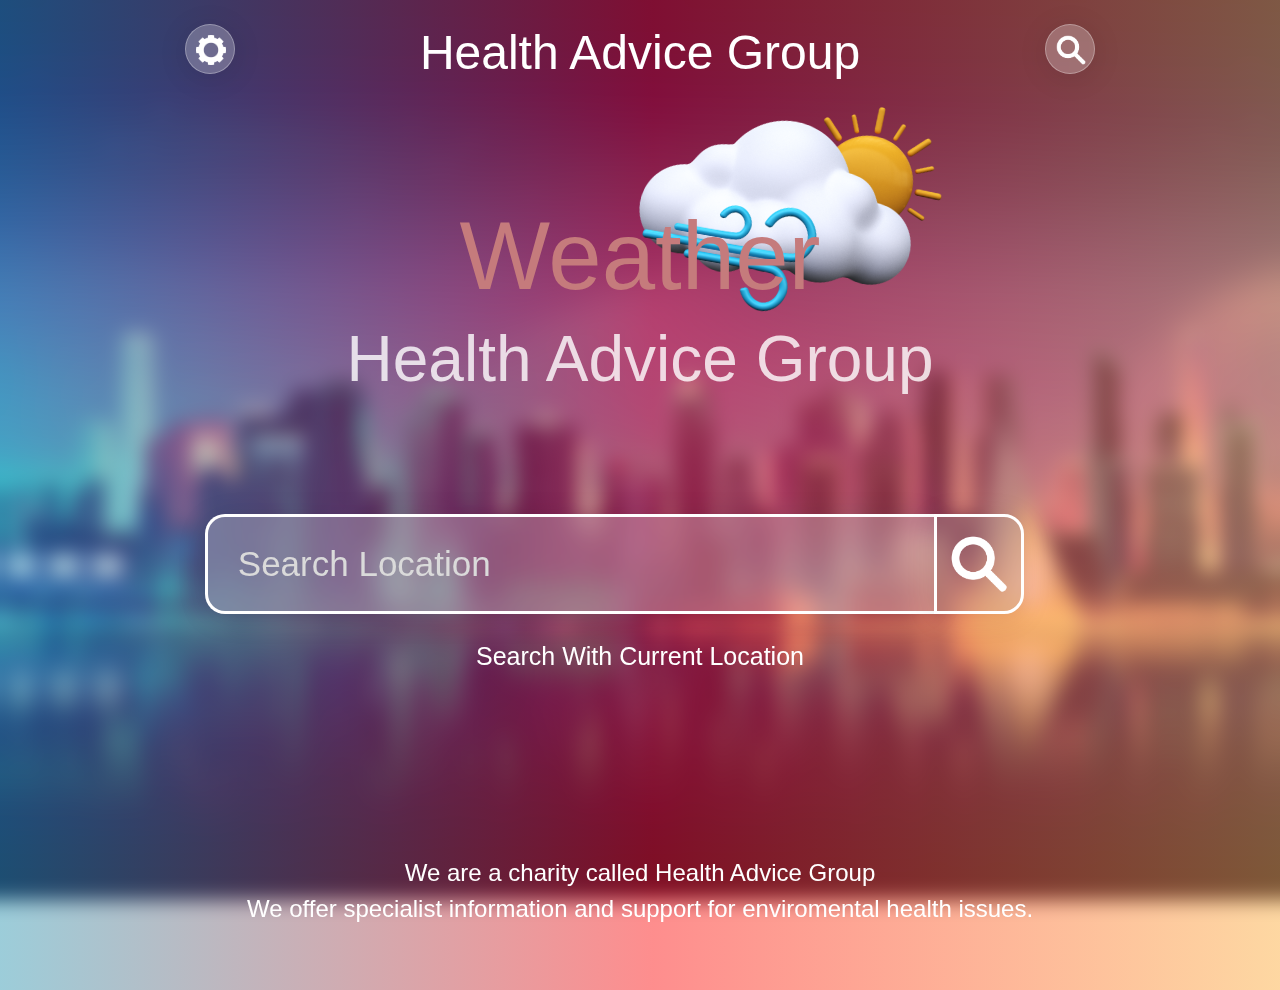
<file: index.html>
<!DOCTYPE html>
<html lang="en">
  <head>
    <meta charset="UTF-8">
    <meta name="viewport" content="width=device-width, initial-scale=1.0">
    <meta http-equiv="X-UA-Compatible" content="ie=edge">
    <title>Weather - Health Advice Group</title>
    <link rel="stylesheet" href="style.css">
    <link rel="icon" 
      type="image/png" 
      href="img/favicon.png">
    <link rel="stylesheet" href="https://cdn.jsdelivr.net/npm/bootstrap@4.4.1/dist/css/bootstrap.min.css" integrity="sha384-Vkoo8x4CGsO3+Hhxv8T/Q5PaXtkKtu6ug5TOeNV6gBiFeWPGFN9MuhOf23Q9Ifjh" crossorigin="anonymous">
    <script src="https://code.jquery.com/jquery-3.4.1.slim.min.js" integrity="sha384-J6qa4849blE2+poT4WnyKhv5vZF5SrPo0iEjwBvKU7imGFAV0wwj1yYfoRSJoZ+n" crossorigin="anonymous"></script>
    <script src="https://cdn.jsdelivr.net/npm/popper.js@1.16.0/dist/umd/popper.min.js" integrity="sha384-Q6E9RHvbIyZFJoft+2mJbHaEWldlvI9IOYy5n3zV9zzTtmI3UksdQRVvoxMfooAo" crossorigin="anonymous"></script>
    <script src="https://cdn.jsdelivr.net/npm/bootstrap@4.4.1/dist/js/bootstrap.min.js" integrity="sha384-wfSDF2E50Y2D1uUdj0O3uMBJnjuUD4Ih7YwaYd1iqfktj0Uod8GCExl3Og8ifwB6" crossorigin="anonymous"></script>
    <style>img[alt="www.000webhost.com"] {display:none;}</style>
    <meta name="theme-color" 
      content="#2B4574" 
      media="(prefers-color-scheme: light)">
<meta name="theme-color" 
      content="#2B4574" 
      media="(prefers-color-scheme: dark)">
  </head>
  <body onload="checkcookies()">

    <div class="overlay" id="over"></div>
	<header>
        <br>
        <div class="row">
            <div class="col "><center><a href="menu.html"><div class="navbuttons"><img src="img/gear.png" style="height:30px;"></div></a></center></div>
            <div class="col-s "><center><h1  class="navtitle">Health Advice Group<h1></center></div>
                <div class="col "><center><a href="index.html"><div class="navbuttons"><img src="img/mag.png" style="height:30px;"></div></a></center></div>
            </div>
        </header>
        <div class="spacer1">
        </div>
            <img src="img/icon.png" class="indicon">
            <div >
                <div class="col "><center><h1 class="title1">Weather <h1></center></div>
                </div>
            <div >
            <div class="col "><center><h1 class="title2" >Health Advice Group<h1></center></div>
                
            </div>
            
            <div class="spacer1">
            </div>
           <div >
        
                <div class="search">
                   <input type="text" class="searchTerm" placeholder="Search Location" id="searchh">
                   <button type="submit" class="searchButton"  id="sbutton" onclick="searchloc(document.getElementById('searchh').value)">
                     <img src="img/mag.png" style="width:80%" >
                  </button>
                </div>
            
             </div>
            <center> <div id="locations">
              
              
              
             </div></center>
             <br>
       
             <div >
                <div class="col ">
                <div class="locbutton" onclick="getloc()">Search With Current Location</div>
            </div>
             </div>
             <div class="spacer2">
              
            </div>
            
             <div >
                <div class="col ">
                <center><p class="desk">We are a charity called Health Advice Group<br> We offer specialist information and support for enviromental health issues.</h4></center>
            </div>
             </div>
             
       <script>
         function getCookie(cname) {
          let name = cname + "=";
          let decodedCookie = decodeURIComponent(document.cookie);
          let ca = decodedCookie.split(';');
          for(let i = 0; i <ca.length; i++) {
            let c = ca[i];
            while (c.charAt(0) == ' ') {
              c = c.substring(1);
            }
            if (c.indexOf(name) == 0) {
              return c.substring(name.length, c.length);
            }
          }
          return "";
        }
        
  function checkcookies() {
           console.log(getCookie("contrast"))
           if (getCookie("contrast") == "1"){
            document.body.style.backgroundImage = "url('img_tree.png')";
            document.body.style.background= "rgb(0, 0, 0)";
            document.getElementById("over").classList.remove('overlay');
            document.getElementById("switch1o").classList.remove('btn-default');
            document.getElementById("switch1o").classList.add('btn-primary');
            document.getElementById("switch1of").classList.remove('btn-primary');
            document.getElementById("switch1of").classList.add('btn-default');
            
           }
           
            
         }
         </script>

         <script>
          var input = document.getElementById("searchh");

      
          input.addEventListener("keypress", function(event) {
          
            if (event.key === "Enter") {
      
              event.preventDefault();
  
              document.getElementById("sbutton").click();
            }
          });

          const apiKey = 'bb8924c3fd2066a13a071438456643d3';
      
            function getloc(){
              if ("geolocation" in navigator) {
                navigator.geolocation.getCurrentPosition(onSuccess, onError);
              } else {
                console.log("Geolocation is not supported by this browser.");
                document.cookie = "error=Geolocation is not supported by this browser."
                location.href = '/error.html'
              }

              function onSuccess(position) {
                const latitude = position.coords.latitude;
                const longitude = position.coords.longitude;
                var url = `https://api.openweathermap.org/data/2.5/weather?lat=${latitude}&lon=${longitude}&appid=${apiKey}`;
                fetch(url)
                .then(response => response.json())
                .then(data => {
                  document.cookie = "data="+encodeURIComponent(JSON.stringify(data));
                  document.cookie='name= '
                })
                .catch(error => {
                  console.error('Error:', error);
                  document.cookie = "error="+error
                location.href = '/error.html'
                });
                url = `https://api.openweathermap.org/data/3.0/onecall?lat=${latitude}&lon=${longitude}&exclude=minutely,alerts&appid=${apiKey}`;
                fetch(url)
                .then(response => response.json())
                .then(data => {
                  console.log(data); // This will print the weather data
                  
                  data.hourly.length = 8;
                  for (let i = 0; i < 7+1; i++) {
                    data.hourly[i] = [(data.hourly[i].temp),(data.hourly[i].weather),(data.hourly[i].dt)];
                    data.daily[i] = [(data.daily[i].temp),(data.daily[i].weather),(data.daily[i].dt)];
                  }
                  
                  
                  document.cookie = "daily="+encodeURIComponent(JSON.stringify(data.daily));
                  document.cookie = "hourly="+encodeURIComponent(JSON.stringify(data.hourly));
                  const url = `https://api.openweathermap.org/data/2.5/air_pollution?lat=${latitude}&lon=${longitude}&appid=${apiKey}`;
                  fetch(url)
                  .then(response => response.json())
                  .then(data => {
                    document.cookie = "aqi="+encodeURIComponent(JSON.stringify(data));
                  location.href = '/main.html'
                })
                .catch(error => {
                  console.error('Error:', error);
                  document.cookie = "error="+error
                location.href = '/error.html'
                });
                })
                .catch(error => {
                  console.error('Error:', error);
                  document.cookie = "error="+error
                location.href = '/error.html'
                });
              
              }

              function onError(error) {
                console.error(`Error occurred: ${error.message}`);
                document.cookie = "error="+`Error occurred: ${error.message}`
                location.href = '/error.html'
              }
            }


            function searchloc(search){
             
              document.getElementById('searchh').value = ""
              document.getElementById('searchh').placeholder = "Select Location"
              document.getElementById("locations").innerHTML = ""
                const url = `https://api.openweathermap.org/geo/1.0/direct?q=${search}&limit=4&appid=${apiKey}`;
                fetch(url)
                .then(response => response.json())
                .then(data => {
                  console.log(data); 
                  // document.cookie = "data="+encodeURIComponent(JSON.stringify(data));
                  
                  for (let i = 0; i < 3; i++) {
                    var namee = data[i].name
                    var statee = data[i].state
                    if (statee == undefined || statee == "undefined"){
                      statee = ""
                    }
                  document.getElementById("locations").innerHTML += `<button class="locsug" onclick="document.cookie='name='+this.innerHTML;getweth(${data[i].lat},${data[i].lon})">${namee} ${statee}</button>`
                  
                  }
                })
                .catch(error => {
                  console.error('Error:', error);
                  
                  
                });
              
              }
            

              function getweth(lat,long){
                var url = `https://api.openweathermap.org/data/2.5/weather?lat=${lat}&lon=${long}&appid=${apiKey}`;
                fetch(url)
                .then(response => response.json())
                .then(data => {
                  document.cookie = "data="+encodeURIComponent(JSON.stringify(data));
                })
                .catch(error => {
                  console.error('Error:', error);
                  document.cookie = "error="+error
                location.href = '/error.html'
                });
                url = `https://api.openweathermap.org/data/3.0/onecall?lat=${lat}&lon=${long}&exclude=minutely,alerts&appid=${apiKey}`;
                fetch(url)
                .then(response => response.json())
                .then(data => {
                  console.log(data); // This will print the weather data
                  data.hourly.length = 8;
                  for (let i = 0; i < 8; i++) {
                    data.hourly[i] = [(data.hourly[i].temp),(data.hourly[i].weather),(data.hourly[i].dt)];
                    data.daily[i] = [(data.daily[i].temp),(data.daily[i].weather),(data.daily[i].dt)];
                  }
                  
                  
                  document.cookie = "daily="+encodeURIComponent(JSON.stringify(data.daily));
                  document.cookie = "hourly="+encodeURIComponent(JSON.stringify(data.hourly));
                  const url = `https://api.openweathermap.org/data/2.5/air_pollution?lat=${lat}&lon=${long}&appid=${apiKey}`;
                  fetch(url)
                  .then(response => response.json())
                  .then(data => {
                    document.cookie = "aqi="+encodeURIComponent(JSON.stringify(data));
                  location.href = '/main.html'
                })
                .catch(error => {
                  console.error('Error:', error);
                  document.cookie = "error="+error
                location.href = '/error.html'
                });
                })
                .catch(error => {
                  console.error('Error:', error);
                  document.cookie = "error="+error
                location.href = '/error.html'
                });
              
              }

              
            

  
            
          </script>
    
  </body>
</html>
</file>
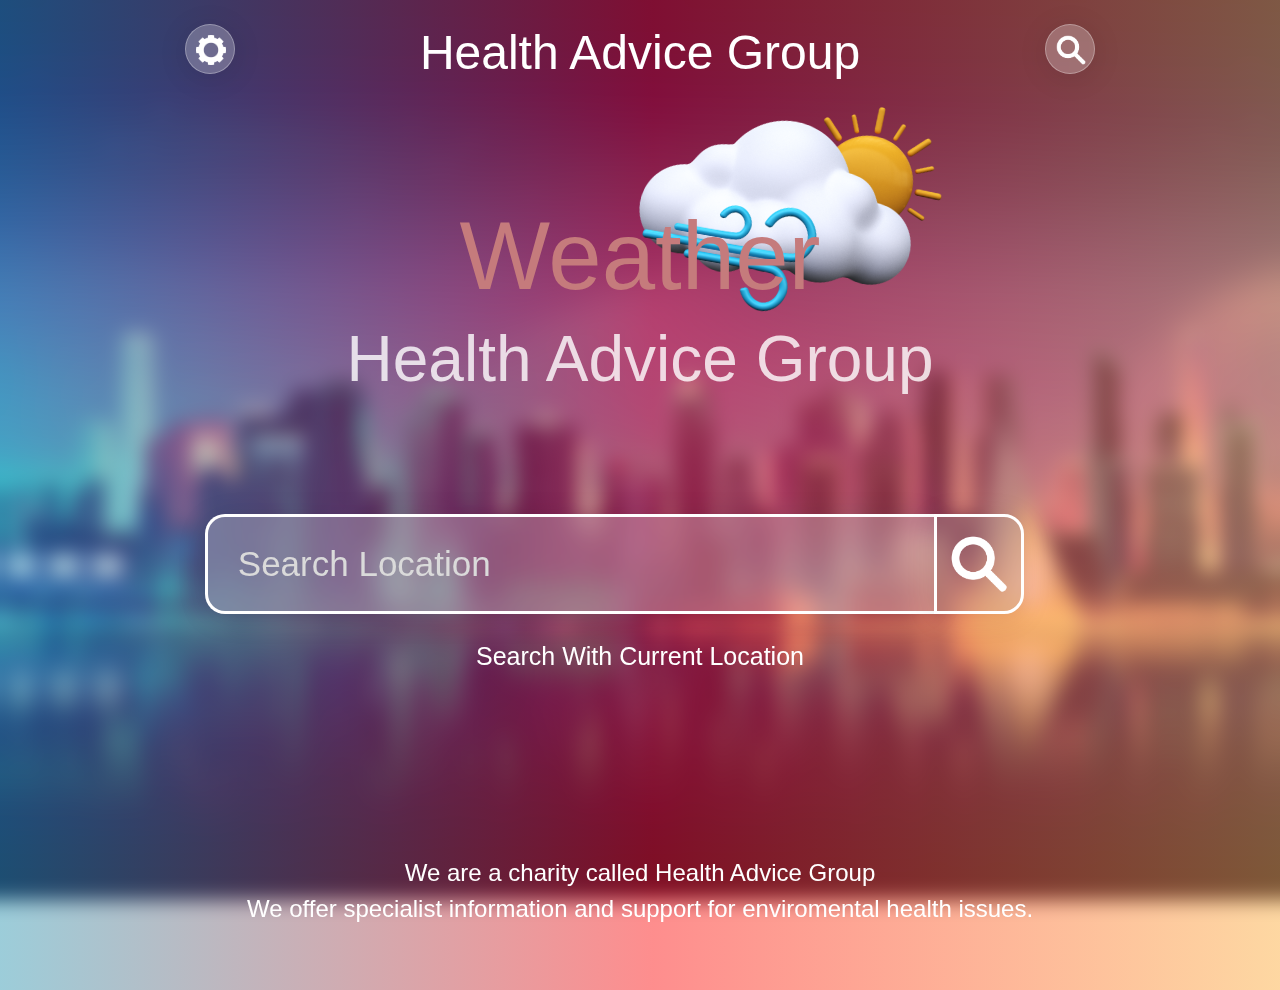
<file: main.html>
<!DOCTYPE html>
<html lang="en">
  <head>
    <meta charset="UTF-8">
    <meta name="viewport" content="width=device-width, initial-scale=1.0">
    <meta http-equiv="X-UA-Compatible" content="ie=edge">
    <title>Weather - Health Advice Group</title>
    <link rel="stylesheet" href="style.css">
    <link rel="icon" 
      type="image/png" 
      href="img/favicon.png">
    <link rel="stylesheet" href="https://cdn.jsdelivr.net/npm/bootstrap@4.4.1/dist/css/bootstrap.min.css" integrity="sha384-Vkoo8x4CGsO3+Hhxv8T/Q5PaXtkKtu6ug5TOeNV6gBiFeWPGFN9MuhOf23Q9Ifjh" crossorigin="anonymous">
    <script src="https://code.jquery.com/jquery-3.4.1.slim.min.js" integrity="sha384-J6qa4849blE2+poT4WnyKhv5vZF5SrPo0iEjwBvKU7imGFAV0wwj1yYfoRSJoZ+n" crossorigin="anonymous"></script>
    <script src="https://cdn.jsdelivr.net/npm/popper.js@1.16.0/dist/umd/popper.min.js" integrity="sha384-Q6E9RHvbIyZFJoft+2mJbHaEWldlvI9IOYy5n3zV9zzTtmI3UksdQRVvoxMfooAo" crossorigin="anonymous"></script>
    <script src="https://cdn.jsdelivr.net/npm/bootstrap@4.4.1/dist/js/bootstrap.min.js" integrity="sha384-wfSDF2E50Y2D1uUdj0O3uMBJnjuUD4Ih7YwaYd1iqfktj0Uod8GCExl3Og8ifwB6" crossorigin="anonymous"></script>
    <style>img[alt="www.000webhost.com"] {display:none;}</style>
    <meta name="theme-color" 
      content="#2B4574" 
      media="(prefers-color-scheme: light)">
<meta name="theme-color" 
      content="#2B4574" 
      media="(prefers-color-scheme: dark)">
  </head>
  <body onload="checkcookies()">

    <div class="overlay1" id="over" style="background: rgb(58,155,180);background: linear-gradient(90deg, rgba(58,155,180,0.5) 0%, rgba(253,29,29,0.5) 51%, rgba(252,176,69,0.5) 100%);"></div>
	<header>
        <br>
        <div class="row">
            <div class="col "><center><a href="menu.html"><div class="navbuttons"><img src="img/gear.png" style="height:30px;"></div></a></center></div>
            <div class="col-s "><center><h1  class="navtitle">Health Advice Group<h1></center></div>
                <div class="col "><center><a href="index.html"><div class="navbuttons"><img src="img/mag.png" style="height:30px;"></div></a></center></div>
            </div>
        </header>
        <br><br>
        
        <center><div class="con" >
        <div class="row">
          
          <div class="col " id="fh1">
            <img src="img/sun-cloud.png" class="mainweather" id="mainweather" alt="">
          </div>
          <div class="col " >
            <div class="fh2">
            <center>
            <div class="city" id="city">Oxford</div>
            <div class="temp" id="temp">12°C</div>
            <div class="condition" id="condition">Sun Cloudy</div>
            <button onclick="t2speach()" style="border: none;background-color: rgba(1, 1, 1, 0.0);"><div class="t2s"><svg fill="#ffffff" style="margin-top: -5px;" width="8%" version="1.1" id="Capa_1" xmlns="http://www.w3.org/2000/svg" xmlns:xlink="http://www.w3.org/1999/xlink" viewBox="0 0 58.752 58.752" xml:space="preserve" stroke="#ffffff"><g id="SVGRepo_bgCarrier" stroke-width="0"></g><g id="SVGRepo_tracerCarrier" stroke-linecap="round" stroke-linejoin="round"></g><g id="SVGRepo_iconCarrier"> <g> <path d="M52.524,23.925L12.507,0.824c-1.907-1.1-4.376-1.097-6.276,0C4.293,1.94,3.088,4.025,3.088,6.264v46.205 c0,2.24,1.204,4.325,3.131,5.435c0.953,0.555,2.042,0.848,3.149,0.848c1.104,0,2.192-0.292,3.141-0.843l40.017-23.103 c1.936-1.119,3.138-3.203,3.138-5.439C55.663,27.134,54.462,25.05,52.524,23.925z M49.524,29.612L9.504,52.716 c-0.082,0.047-0.18,0.052-0.279-0.005c-0.084-0.049-0.137-0.142-0.137-0.242V6.263c0-0.1,0.052-0.192,0.14-0.243 c0.042-0.025,0.09-0.038,0.139-0.038c0.051,0,0.099,0.013,0.142,0.038l40.01,23.098c0.089,0.052,0.145,0.147,0.145,0.249 C49.663,29.47,49.611,29.561,49.524,29.612z"></path> </g> </g></svg>   Play</div></button>
            </center>
            </div>
          </div>
        </div>
        <br>

        <div class="row">
          <div class="col ">
          <div class="suggestions" >
            <div  class="suggestionstxt">Suggestions</div>
            
            
            <div class="col ">
              <div class="horizontal-scroll-wrapper" id="sugg">
                
          
              </div>
              
            </div>

          </div>
        </div>
      </div>

        <br>
        

        <div class="row">
          <div class="col ">
          <div class="today" >
            <div  class="todaytxt">Today</div>
            <hr style="border: 1px solid rgb(255, 255, 255,0.5);margin-top :5px;">
            <div class="col ">
              <div class="centercon">
              <div class="col ">
                <div id="time0">Now</div>
                <img id="img0" src="img/cloudy.png" style="width:100px">
                <div id="temp0">12°C</div>
              </div>
              <div class="col ">
                <div id="time1">10AM</div>
                <img id="img1" src="img/cloudy.png" style="width:100px">
                <div id="temp1">12°C</div>
              </div>
              <div class="col ">
                <div id="time2">10AM</div>
                <img id="img2" src="img/cloudy.png" style="width:100px">
                <div id="temp2">12°C</div>
              </div>
              <div class="col ">
                <div id="time3">10AM</div>
                <img id="img3" src="img/cloudy.png" style="width:100px">
                <div id="temp3">12°C</div>
              </div>
              <div class="col ">
                <div id="time4">10AM</div>
                <img id="img4" src="img/cloudy.png" style="width:100px">
                <div id="temp4">12°C</div>
              </div><div class="col ">
                <div id="time5">10AM</div>
                <img id="img5" src="img/cloudy.png" style="width:100px">
                <div id="temp5">12°C</div>
              </div><div class="col ">
                <div id="time6">10AM</div>
                <img id="img6" src="img/cloudy.png" style="width:100px">
                <div id="temp6">12°C</div>
              </div>
              </div>
            </div>
            <hr style="border: 1px solid rgb(255, 255, 255,0.5);margin-top :5px;">
            <div class="row">
            <div class="col"  >
            <div>Air Quality <div style="color: yellow;" id="aq">Poor</div></div>
            
          </div>
          <div class="col" >
            
            <div>Wind Speed <div id="ws">W 10 km/h</div></div>
          </div>
          <div class="col" >
            
            <div>Humidity <div id="hu">W 10 km/h</div></div>
          </div>
        </div>
        
        <hr style="border: 1px solid rgb(255, 255, 255,0.5);">
        <div class="row">
          <div class="col"  >
          <div>Sunrise <div  id="sr">Poor</div></div>
          
        </div>
        <div class="col" >
          
          <div>Sunset <div id="ss">W 10 km/h</div></div>
        </div>
        
      </div>
          </div>

        </div>
      </div>
      <br>
      <div class="row">
        <div class="col ">
        <div class="suggestions" >
          <div  class="suggestionstxt">Health & Activities</div>
          
          
          <div class="col ">
            <div class="horizontal-scroll-wrapper" id="handa">
              
        
            </div>
            
          </div>

        </div>
      </div>
    </div>
    <br>
    <div class="row">
      <div class="col ">
      <div class="today" >
        <div  class="todaytxt">7 Day Forcast</div>
        <hr style="border: 1px solid rgb(255, 255, 255,0.5);margin-top :5px;">
        <div class="col ">
          <div class="centercon">
          <div class="col ">
            <div id="day0">Mon</div>
            <img id="dayimg0" src="img/cloudy.png" style="width:100px">
            <div id="daytemp0">12°C</div>
          </div>
          <div class="col ">
            <div id="day1">Mon</div>
            <img id="dayimg1" src="img/cloudy.png" style="width:100px">
            <div id="daytemp1">12°C</div>
          </div>
          <div class="col ">
            <div id="day2">Mon</div>
            <img id="dayimg2" src="img/cloudy.png" style="width:100px">
            <div id="daytemp2">12°C</div>
          </div>
          <div class="col ">
            <div id="day3">Mon</div>
            <img id="dayimg3" src="img/cloudy.png" style="width:100px">
            <div id="daytemp3">12°C</div>
          </div>
          <div class="col ">
            <div id="day4">Mon</div>
            <img id="dayimg4" src="img/cloudy.png" style="width:100px">
            <div id="daytemp4">12°C</div>
          </div><div class="col ">
            <div id="day5">Mon</div>
            <img id="dayimg5" src="img/cloudy.png" style="width:100px">
            <div id="daytemp5">12°C</div>
          </div><div class="col ">
            <div id="day6">Mon</div>
            <img id="dayimg6" src="img/cloudy.png" style="width:100px">
            <div id="daytemp6">12°C</div>
          </div>
          </div>
        </div>
        </div>
        <br>
        
            
      </center>
        
    
  </body>

  <script>
  

  


  function getCookie(cname) {
          let name = cname + "=";
          let decodedCookie = decodeURIComponent(document.cookie);
          let ca = decodedCookie.split(';');
          for(let i = 0; i <ca.length; i++) {
            let c = ca[i];
            while (c.charAt(0) == ' ') {
              c = c.substring(1);
            }
            if (c.indexOf(name) == 0) {
              return c.substring(name.length, c.length);
            }
          }
          return "";
        }
        function mainWeatherIcon(code){
          if (code =="01n" || code =="01d" ){
            document.getElementById("over").style= "background: linear-gradient(to right, rgba(241, 39, 17, 0.6) ,  rgba(245, 175, 25, 0.6));"
            return "img/sun.png"
            
          }
          if (code =="02n" || code =="02d" ){
            document.getElementById("over").style= "background: linear-gradient(to right,  rgba(245, 175, 25, 0.7),  rgba(255, 255, 255, 0.5));"
            return "img/sun-cloud.png"
          }
          if (code =="03n" || code =="03d" ){
            document.getElementById("over").style= "background: linear-gradient(to right,  rgba(245, 175, 25, 0.7),  rgba(255, 255, 255, 0.5));"
            return "img/sun-cloud.png"
            
          }
          if (code =="04n" || code =="04d" ){
            document.getElementById("over").style= "background: linear-gradient(to right, rgba(189, 195, 199, 0.6) ,  rgba(44, 62, 80, 0.6));"
            return "img/cloudy.png"
          }
          if (code =="09n" || code =="09d" ){
            document.getElementById("over").style= "background: linear-gradient(to right, rgba(41, 128, 185, 0.6) ,  rgba(109, 213, 250, 0.6),  rgba(255, 255, 255, 0.6));"
            return "img/rain3.png"
            
          }
          if (code =="10n" || code =="10d" ){
            document.getElementById("over").style= "background: linear-gradient(to right, rgba(41, 128, 185, 0.6) ,  rgba(109, 213, 250, 0.6),  rgba(255, 255, 255, 0.6));"
            return "img/rain2.png"
            
          }
          if (code =="11n" || code =="11d" ){
            document.getElementById("over").style= "background: linear-gradient(to right, rgba(189, 195, 199, 0.6) ,  rgba(44, 62, 80, 0.6));"
            return "img/thunderstorm.png"
          }
          
          if (code =="13n" || code =="13d" ){
            document.getElementById("over").style= "background: linear-gradient(to right,   rgba(109, 213, 250, 0.7),  rgba(255, 255, 255, 0.6));"
            
            return "img/snow-cloud.png"
          }
          if (code =="50n" || code =="50d" ){
            document.getElementById("over").style= "background: linear-gradient(to right, rgba(189, 195, 199, 0.6) ,  rgba(44, 62, 80, 0.6));"
            return "img/cloudy.png"
          }
          
          
        }
        function getWeatherIcon(code){
          if (code =="01n" || code =="01d" ){
            return "img/sun.png"
            
          }
          if (code =="02n" || code =="02d" ){
            return "img/sun-cloud.png"
          }
          if (code =="03n" || code =="03d" ){
            return "img/sun-cloud.png"
            
          }
          if (code =="04n" || code =="04d" ){
            return "img/cloudy.png"
          }
          if (code =="09n" || code =="09d" ){
            return "img/rain3.png"
            
          }
          if (code =="10n" || code =="10d" ){
           return "img/rain2.png"
            
          }
          if (code =="11n" || code =="11d" ){
            return "img/thunderstorm.png"
          }
          
          if (code =="13n" || code =="13d" ){
            return "img/snow-cloud.png"
          }
          if (code =="50n" || code =="50d" ){
            return "img/cloudy.png"
          }
          
          
        }
        function getAQI(code){
          if (code ==1  ){
            document.getElementById("aq").innerHTML = "Good"
            document.getElementById("aq").style.color = "#2dc937"
          }
          if (code ==2  ){
            document.getElementById("aq").innerHTML = "Fair"
            document.getElementById("aq").style.color = "#99c140"
          }
          if (code ==3  ){
            document.getElementById("aq").innerHTML = "Moderate"
            document.getElementById("aq").style.color = "#e7b416"
          }
          if (code ==4  ){
            document.getElementById("aq").innerHTML = "Poor"
            document.getElementById("aq").style.color = "#db7b2b"
          }
          if (code ==5  ){
            document.getElementById("aq").innerHTML = "Very Poor"
            document.getElementById("aq").style.color = "#cc3232"
          }
          
          
          
        }
  function checkcookies() {
          if (getCookie("data") === ""){
            location.href = '/index.html'
           }
           console.log(getCookie("contrast"))
           console.log(JSON.parse(decodeURIComponent(getCookie("aqi"))))
           console.log(JSON.parse(decodeURIComponent(getCookie("data"))))
           
           console.log(JSON.parse(decodeURIComponent(getCookie("daily"))))
           console.log(JSON.parse(decodeURIComponent(getCookie("hourly"))))
           const data =(JSON.parse(decodeURIComponent(getCookie("data"))))
           const daily =(JSON.parse(decodeURIComponent(getCookie("daily"))))
           const hourly =(JSON.parse(decodeURIComponent(getCookie("hourly"))))
           if (getCookie("name") == ""){
           document.getElementById("city").innerHTML = data.name
           }
           else{
            document.getElementById("city").innerHTML = getCookie("name")
           }
           if (getCookie("temp") == ""){
            document.cookie = "temp =°C"
           }
           if (getCookie("temp") == "°C"){
            document.getElementById("temp").innerHTML = Math.round(data.main.temp -273.15)+"°C"
           }
           if (getCookie("temp") == "°F"){
            document.getElementById("temp").innerHTML = Math.round(((data.main.temp -273.15)*9/5)+32)+"°F"
           }
           


           document.getElementById("condition").innerHTML = data.weather[0].main
           document.getElementById("mainweather").src = mainWeatherIcon( data.weather[0].icon)

           var dayOfWeek = ["Sun","Mon","Tue","Wed","Thur","Fri","Sat"]

           for (let i = 0; i < 7; i++) {
            if(document.getElementById(`time${i}`).innerHTML != "Now"){
              document.getElementById(`time${i}`).innerHTML = new Date((hourly[i][2])* 1000).getHours() + ":00"
            }
            
            document.getElementById(`day${i}`).innerHTML = dayOfWeek[new Date((daily[i+1][2])* 1000).getUTCDay()]
            document.getElementById(`img${i}`).src = getWeatherIcon( hourly[i][1][0].icon)
            document.getElementById(`dayimg${i}`).src = getWeatherIcon( daily[i+1][1][0].icon)
            
            if (getCookie("temp") == "°C"){
            document.getElementById(`temp${i}`).innerHTML = Math.round(hourly[i][0] -273.15)+"°C"
            document.getElementById(`daytemp${i}`).innerHTML = Math.round(daily[i+1][0].eve -273.15)+"°C"
           }
           if (getCookie("temp") == "°F"){
            document.getElementById(`temp${i}`).innerHTML = Math.round(((hourly[i][0] -273.15)*9/5)+32)+"°F"
            document.getElementById(`daytemp${i}`).innerHTML = Math.round(((daily[i+1][0].eve -273.15)*9/5)+32)+"°F" 
          }
        
                  }

           document.getElementById("ws").innerHTML = data.wind.speed+"M/S"
           document.getElementById("hu").innerHTML = data.main.humidity+"%"
           document.getElementById("sr").innerHTML = new Date((data.sys.sunrise)* 1000).getHours() + ":"+ (new Date((data.sys.sunrise)* 1000).getMinutes()<10?'0':'')+new Date((data.sys.sunrise)* 1000).getMinutes()
           document.getElementById("ss").innerHTML = new Date((data.sys.sunset)* 1000).getHours() + ":"+(new Date((data.sys.sunset)* 1000).getMinutes()<10?'0':'')+new Date((data.sys.sunset)* 1000).getMinutes()
           
           getAQI((JSON.parse(decodeURIComponent(getCookie("aqi")))).list[0].main.aqi)
           
           
           
           if (getCookie("contrast") == "1"){
            document.body.style.backgroundImage = "url('img_tree.png')";
            document.body.style.background= "rgb(0, 0, 0)";
            document.getElementById("over").remove();

            
           }
           
           suggestions(hourly,data)
         }


         function suggestions(hourly,data) {
          if (data.weather[0].icon =="10n" || data.weather[0].icon =="10d" ){
            document.getElementById("sugg").innerHTML +="<div class='poorsug'>Umbrella☂️</div>"
            document.getElementById("sugg").innerHTML +="<div class='poorsug'>Waterproof👟</div>"
            
            document.getElementById("handa").innerHTML +="<div class='goodsug'>Outdoor🦟<br>LOW</div>"
            
            document.getElementById("handa").innerHTML +="<div class='poorsug'>Running🏃<br>POOR</div>"
            document.getElementById("handa").innerHTML +="<div class='poorsug'>Fishing🎣<br>POOR</div>"
            document.getElementById("handa").innerHTML +="<div class='midsug'>Driving🚗<br>FAIR</div>"
            document.getElementById("handa").innerHTML +="<div class='poorsug'>Cycling🚴<br>POOR</div>"
            
            document.getElementById("handa").innerHTML +="<div class='poorsug'>Stargazing ⭐<br>POOR</div>"
            if (data.wind.speed >6){
            document.getElementById("sugg").innerHTML +="<div class='midsug'>WindProof 🧥</div>"
            
            }
            if (data.main.humidity >80){
                document.getElementById("sugg").innerHTML +="<div class='midsug'>Mold🌲</div>"
            }
            document.getElementById("sugg").innerHTML +="<div class='goodsug'>Indoors🏡</div>"
            if (Math.round(data.main.temp -273.15) >=20){
              document.getElementById("sugg").innerHTML +="<div class='midsug'>Summer🩳</div>"
            }
            if (Math.round(data.main.temp -273.15) >=10 && Math.round(data.main.temp -273.15)<20){
              document.getElementById("sugg").innerHTML +="<div class='goodsug'>Spring👕</div>"}
              if (Math.round(data.main.temp -273.15) >=0 && Math.round(data.main.temp -273.15)<10){
            document.getElementById("sugg").innerHTML +="<div class='goodsug'>Autum🧥</div>"}
            if (Math.round(data.main.temp -273.15) <0){
            document.getElementById("sugg").innerHTML +="<div class='midsug'>Winter🧣</div>"}

          }
          else if (data.weather[0].icon =="13n" || data.weather[0].icon =="13d" ){
            document.getElementById("sugg").innerHTML +="<div class='midsug'>Winter🧣</div>"
            document.getElementById("sugg").innerHTML +="<div class='midsug'>Gloves🧤</div>"
            document.getElementById("handa").innerHTML +="<div class='poorsug'>Driving🚗<br>POOR</div>"
            document.getElementById("handa").innerHTML +="<div class='goodsug'>Outdoor🦟<br>LOW</div>"
            document.getElementById("handa").innerHTML +="<div class='goodsug'>Snowman⛄<br>GOOD</div>"
            document.getElementById("handa").innerHTML +="<div class='goodsug'>SnowSport⛷️<br>GOOD</div>"
            document.getElementById("handa").innerHTML +="<div class='poorsug'>Running🏃<br>POOR</div>"
            document.getElementById("handa").innerHTML +="<div class='poorsug'>Fishing🎣<br>POOR</div>"
            document.getElementById("sugg").innerHTML +="<div class='goodsug'>Indoors🏡</div>"
            document.getElementById("handa").innerHTML +="<div class='midsug'>Stargazing ⭐<br>FAIR</div>"
          }
          else{
            if (data.wind.speed >6){
            document.getElementById("sugg").innerHTML +="<div class='midsug'>WindProof 🧥</div>"
            document.getElementById("handa").innerHTML +="<div class='goodsug'>Outdoor🦟<br>LOW</div>"
            }
            else{
              if (data.main.humidity >70){
                document.getElementById("handa").innerHTML +="<div class='midsug'>Outdoor🦟<br>FAIR</div>"
            }}
          if ((JSON.parse(decodeURIComponent(getCookie("aqi")))).list[0].main.aqi ==1 ||(JSON.parse(decodeURIComponent(getCookie("aqi")))).list[0].main.aqi == 2){
            
            document.getElementById("handa").innerHTML +="<div class='goodsug'>Hiking🥾<br>GOOD</div>"
            if (Math.round(data.main.temp -273.15) >5 && Math.round(data.main.temp -273.15)<20){
              document.getElementById("handa").innerHTML +="<div class='goodsug'>Running🏃<br>GOOD</div>"
              if (data.wind.speed >6){
              document.getElementById("handa").innerHTML +="<div class='midsug'>Cycling🚴<br>FAIR</div>"
              }
              else{
                document.getElementById("handa").innerHTML +="<div class='goodsug'>Cycling🚴<br>GOOD</div>"
              }
            }
            else{
              document.getElementById("handa").innerHTML +="<div class='poorsug'>Running🏃<br>POOR</div>"
              document.getElementById("handa").innerHTML +="<div class='midsug'>Cycling🚴<br>FAIR</div>"
            }
            document.getElementById("handa").innerHTML +="<div class='goodsug'>Walking🚶🏻 <br>GOOD</div>"
          }
          else{
            document.getElementById("handa").innerHTML +="<div class='poorsug'>Walking🚶🏻 <br>POOR</div>"
            document.getElementById("handa").innerHTML +="<div class='poorsug'>Running🏃<br>POOR</div>"
            document.getElementById("handa").innerHTML +="<div class='poorsug'>Cycling🚴<br>POOR</div>"
            document.getElementById("handa").innerHTML +="<div class='poorsug'>Hiking🥾<br>POOR</div>"
          }
          
          
          if (Math.round(data.main.temp -273.15) >=20){
            
            if (data.weather[0].icon =="01n" || data.weather[0].icon =="01d"|| data.weather[0].icon =="02d"|| data.weather[0].icon =="02n"|| data.weather[0].icon =="03d"|| data.weather[0].icon =="03n" )
              {
                document.getElementById("handa").innerHTML +="<div class='goodsug'>Beach 🏖️<br>GOOD</div>"
                document.getElementById("sugg").innerHTML +="<div class='poorsug'>Sunscream☀️</div>"
                document.getElementById("sugg").innerHTML +="<div class='midsug'>Sunglasses👓</div>"
              }
            else{
              document.getElementById("handa").innerHTML +="<div class='midsug'>Beach 🏖️<br>FAIR</div>"
          
              
            }
            document.getElementById("sugg").innerHTML +="<div class='midsug'>Summer🩳</div>"
            document.getElementById("handa").innerHTML +="<div class='goodsug'>Fishing🎣<br>GOOD</div>"
            document.getElementById("handa").innerHTML +="<div class='goodsug'>Driving🚗<br>GOOD</div>"
            document.getElementById("sugg").innerHTML +="<div class='goodsug'>Outdoors🏡</div>"
            if (data.main.humidity >80){
                document.getElementById("sugg").innerHTML +="<div class='midsug'>Allergies💨</div>"
            }
            
            
          }
          if (Math.round(data.main.temp -273.15) >=10 && Math.round(data.main.temp -273.15)<20){
            document.getElementById("sugg").innerHTML +="<div class='goodsug'>Spring👕</div>"
            document.getElementById("handa").innerHTML +="<div class='goodsug'>Fishing🎣<br>GOOD</div>"
            document.getElementById("handa").innerHTML +="<div class='goodsug'>Driving🚗<br>GOOD</div>"
            document.getElementById("sugg").innerHTML +="<div class='goodsug'>Outdoors🏡</div>"
            
          }
          if (Math.round(data.main.temp -273.15) >=0 && Math.round(data.main.temp -273.15)<10){
            document.getElementById("sugg").innerHTML +="<div class='goodsug'>Autum🧥</div>"
            document.getElementById("handa").innerHTML +="<div class='midsug'>Fishing🎣<br>FAIR</div>"
            document.getElementById("handa").innerHTML +="<div class='goodsug'>Driving🚗<br>GOOD</div>"
            document.getElementById("sugg").innerHTML +="<div class='midsug'>Indoors🏡</div>"
            
          }
          if (Math.round(data.main.temp -273.15) <0){
            document.getElementById("sugg").innerHTML +="<div class='midsug'>Winter🧣</div>"
            document.getElementById("sugg").innerHTML +="<div class='goodsug'>Indoors🏡</div>"
            document.getElementById("handa").innerHTML +="<div class='midsug'>Driving🚗<br>FAIR</div>"
            document.getElementById("handa").innerHTML +="<div class='poorsug'>Fishing🎣<br>POOR</div>"
            
          }
          }
          if (data.weather[0].icon =="1n" || data.weather[0].icon =="1d"|| data.weather[0].icon =="2d"|| data.weather[0].icon =="2n"|| data.weather[0].icon =="3d"|| data.weather[0].icon =="3n" )
              {
                document.getElementById("handa").innerHTML +="<div class='goodsug'>Stargazing ⭐<br>GOOD</div>"
              }
          
          
          
          
              
         }
         
         
         
         

  function t2speach() {
  if ('speechSynthesis' in window) {
    var msg = new SpeechSynthesisUtterance();
    msg.text = "The weather today is amazing";
    window.speechSynthesis.speak(msg);

    
  }else{
    console.log(' Speech Synthesis Not Supported 😞'); 
  }
}


    </script>
</html>
</file>
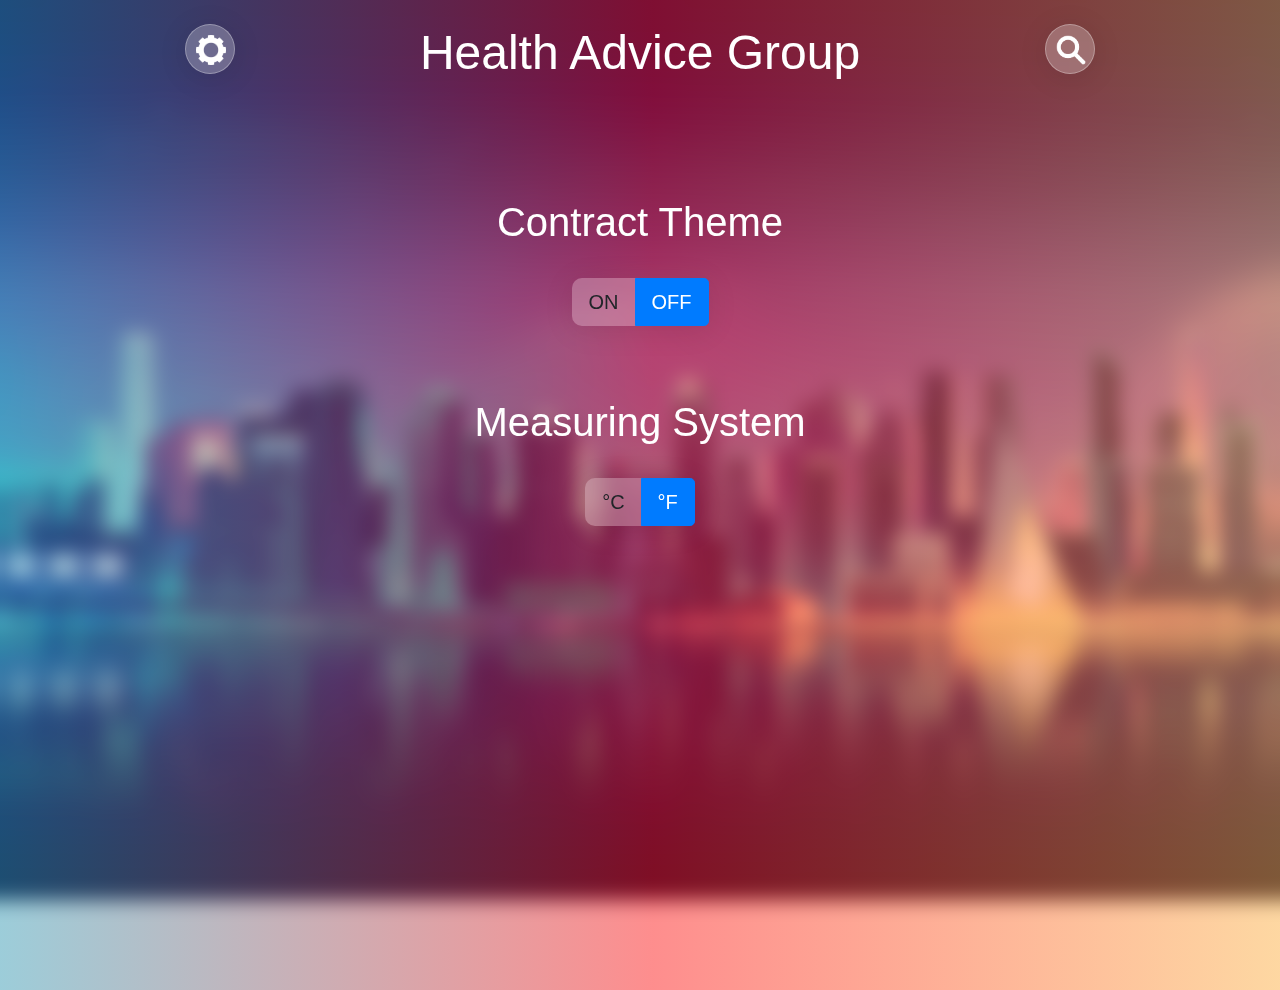
<file: menu.html>
<!DOCTYPE html>
<html lang="en">
  <head>
    <meta charset="UTF-8">
    <meta name="viewport" content="width=device-width, initial-scale=1.0">
    <meta http-equiv="X-UA-Compatible" content="ie=edge">
    <title>Weather - Health Advice Group</title>
    <link rel="stylesheet" href="style.css">
    <link rel="icon" 
      type="image/png" 
      href="img/favicon.png">
    <link rel="stylesheet" href="https://cdn.jsdelivr.net/npm/bootstrap@4.4.1/dist/css/bootstrap.min.css" integrity="sha384-Vkoo8x4CGsO3+Hhxv8T/Q5PaXtkKtu6ug5TOeNV6gBiFeWPGFN9MuhOf23Q9Ifjh" crossorigin="anonymous">
    <script src="https://code.jquery.com/jquery-3.4.1.slim.min.js" integrity="sha384-J6qa4849blE2+poT4WnyKhv5vZF5SrPo0iEjwBvKU7imGFAV0wwj1yYfoRSJoZ+n" crossorigin="anonymous"></script>
    <script src="https://cdn.jsdelivr.net/npm/popper.js@1.16.0/dist/umd/popper.min.js" integrity="sha384-Q6E9RHvbIyZFJoft+2mJbHaEWldlvI9IOYy5n3zV9zzTtmI3UksdQRVvoxMfooAo" crossorigin="anonymous"></script>
    <script src="https://cdn.jsdelivr.net/npm/bootstrap@4.4.1/dist/js/bootstrap.min.js" integrity="sha384-wfSDF2E50Y2D1uUdj0O3uMBJnjuUD4Ih7YwaYd1iqfktj0Uod8GCExl3Og8ifwB6" crossorigin="anonymous"></script>
    <style>img[alt="www.000webhost.com"] {display:none;}</style>
    <meta name="theme-color" 
      content="#2B4574" 
      media="(prefers-color-scheme: light)">
<meta name="theme-color" 
      content="#2B4574" 
      media="(prefers-color-scheme: dark)">
  </head>
  <body id="main" onload="checkcookies()">

    <div class="overlay" id="over"></div>
	<header>
        <br>
        <div class="row">
            <div class="col "><center><a href="menu.html"><div class="navbuttons"><img src="img/gear.png" style="height:30px;"></div></a></center></div>
            <div class="col-s "><center><h1  class="navtitle">Health Advice Group<h1></center></div>
                <div class="col "><center><a href="index.html"><div class="navbuttons"><img src="img/mag.png" style="height:30px;"></div></a></center></div>
            </div>
        </header>
        <div class="spacer1">
        </div>
            
            <div >
                <div class="col "><center>
                  <h1 style="color: white;">Contract Theme</h1>
                  <br>
      <div class="btn-group btn-toggle" > 
        <button class="btn btn-lg btn-default" id="switch1o" onclick="contrast_on()">ON</button>
        <button class="btn btn-lg btn-primary " id="switch1of" onclick="contrast_off()">OFF</button>
      </div></center>
      <br>
      <br>
      <br>
      <center>
        
        <h1 style="color: white;">Measuring System</h1>
        <br>
<div class="btn-group btn-toggle"> 
<button class="btn btn-lg btn-default" id="switch2o" onclick="mesu_on()">°C</button>
<button class="btn btn-lg btn-primary " id="switch2of" onclick="mesu_off()">°F</button>
</div></center></div>
                </div>
            <div >
            
             
       <script>
         function getCookie(cname) {
          let name = cname + "=";
          let decodedCookie = decodeURIComponent(document.cookie);
          let ca = decodedCookie.split(';');
          for(let i = 0; i <ca.length; i++) {
            let c = ca[i];
            while (c.charAt(0) == ' ') {
              c = c.substring(1);
            }
            if (c.indexOf(name) == 0) {
              return c.substring(name.length, c.length);
            }
          }
          return "";
        }
         function contrast_on() {
           document.cookie = "contrast=1"
           document.body.style.backgroundImage = "url('img_tree.png')";
            document.body.style.background= "rgb(0, 0, 0)";
            document.getElementById("over").classList.remove('overlay');
            document.getElementById("switch1o").classList.remove('btn-default');
            document.getElementById("switch1o").classList.add('btn-primary');
            document.getElementById("switch1of").classList.remove('btn-primary');
            document.getElementById("switch1of").classList.add('btn-default');
            
         }
         function checkcookies() {
           console.log(getCookie("contrast"))
           if (getCookie("contrast") == "1"){
            document.body.style.backgroundImage = "url('img_tree.png')";
            document.body.style.background= "rgb(0, 0, 0)";
            document.getElementById("over").classList.remove('overlay');
            document.getElementById("switch1o").classList.remove('btn-default');
            document.getElementById("switch1o").classList.add('btn-primary');
            document.getElementById("switch1of").classList.remove('btn-primary');
            document.getElementById("switch1of").classList.add('btn-default');
            
           }
           if (getCookie("temp") == "°C"){
            
            document.getElementById("switch2o").classList.remove('btn-default');
            document.getElementById("switch2o").classList.add('btn-primary');
            document.getElementById("switch2of").classList.remove('btn-primary');
            document.getElementById("switch2of").classList.add('btn-default');
            
           }
           
            
         }
         function contrast_off() {
          document.cookie = "contrast=0"
          document.body.style.backgroundImage = "url('img/city.jpg')";
            document.body.style.background= "";
            document.getElementById("over").classList.add('overlay');

            document.getElementById("switch1of").classList.remove('btn-default');
            document.getElementById("switch1of").classList.add('btn-primary');
            document.getElementById("switch1o").classList.remove('btn-primary');
            document.getElementById("switch1o").classList.add('btn-default');
           
            
          }

          function mesu_on() {
           document.cookie = "temp=°C"
          
            document.getElementById("switch2o").classList.remove('btn-default');
            document.getElementById("switch2o").classList.add('btn-primary');
            document.getElementById("switch2of").classList.remove('btn-primary');
            document.getElementById("switch2of").classList.add('btn-default');
            
         }
         function mesu_off() {
          document.cookie = "temp=°F"
          
            

            document.getElementById("switch2of").classList.remove('btn-default');
            document.getElementById("switch2of").classList.add('btn-primary');
            document.getElementById("switch2o").classList.remove('btn-primary');
            document.getElementById("switch2o").classList.add('btn-default');
           
            
          }

        
       </script>
    
  </body>
</html>
</file>
<file: style.css>
::-webkit-scrollbar{width:2px;height:2px;}
::-webkit-scrollbar-button{width:2px;height:2px;}
body {
    background-image: url("img/city.jpg");
    
    margin: 0px;
	background-repeat: no-repeat;
	background-attachment: fixed;
	background-size: cover;
	font-family: Monospace;
	width: 100%;
    overflow: hidden;
    max-width: 100%;
    
    color:white;
    
    overflow-y: scroll;
    
    
   }
.navbuttons{
    background: rgba(255, 255, 255, 0.25);
    border-radius: 30px;
    padding: 10px;
    box-shadow: 0 4px 30px rgba(0, 0, 0, 0.1);
    backdrop-filter: blur(10px);
    -webkit-backdrop-filter: blur(10px);
    border: 1px solid rgba(255, 255, 255, 0.3);
    width: 50px;
    height: 50px;
    
}
.horizontal-scroll-wrapper{
  display: flex;
	align-items: center;
	
	overflow: hidden;
	margin-left: -40px;
	width: 103.5%;
	overflow-x:  scroll;
  overscroll-behavior-inline: contain;
  -ms-overflow-style: none;  
	scrollbar-width: none;  
  
 
}
.centercon{
  display: flex;
	align-items: center;
	
	overflow: hidden;
	margin-left: -20px;
	width: 105%;
	overflow-x:  scroll;
  overscroll-behavior-inline: contain;
  -ms-overflow-style: none;  
	scrollbar-width: none;  
  
 
}


.row{
    width: 100%;
    margin: 0 !important;
}
.navbuttons:hover{
    background: rgba(99, 99, 99, 0.25);
    
    
}
.navtitle{
    color: white;
    font-size: 3rem;
}
.title1{
    color:rgb(197,123,124);
    font-size:6rem;

    
}
.title2{
    color:rgb(255, 255, 255);
    font-size:4rem;
    opacity: 0.8;
}

.overlay{
    width: 100vw;
    height: 110vh;
    position: absolute;
    background-repeat: no-repeat;
	background-attachment: fixed;
	background-size: cover;
    background: rgb(58,155,180);
    

background: linear-gradient(90deg, rgba(58,155,180,0.5) 0%, rgba(253,29,29,0.5) 51%, rgba(252,176,69,0.5) 100%);
    backdrop-filter: blur(10px);
    -webkit-backdrop-filter: blur(10px);
    z-index: -1;
}
.overlay1{
  width: 100vw;
  height: 160vh;
  position: absolute;
  
  backdrop-filter: blur(10px);
  -webkit-backdrop-filter: blur(10px);
  z-index: -1;
}

.search {
    width: 80%;
    position: relative;
    display: flex;

  }
  
  .searchTerm {
    width: 80%;
    margin-left: 20%;
    border: 3px solid #ffffff;
    border-right: none;
    padding: 10px;
    padding-left: 30px;
    height: 100px;
    border-radius: 20px 0 0 20px;
    outline: none;
    color: #ffffff;
    background: rgba(255, 255, 255, 0.25);
    font-size: 35px;
    box-shadow: 0 4px 30px rgba(0, 0, 0, 0.1);
    backdrop-filter: blur(10px);
    -webkit-backdrop-filter: blur(10px);
  }
  
  .searchTerm:focus{
    color: #ffffff;
  }
  
  .searchButton {
    width: 100px;
    height: 100px;
    border: 3px solid #ffffff;
    background: rgba(172, 172, 172, 0.25);
    font-size: 20px;
    box-shadow: 0 4px 30px rgba(0, 0, 0, 0.1);
    backdrop-filter: blur(10px);
    -webkit-backdrop-filter: blur(10px);
    text-align: center;
    color: rgb(255, 255, 255);
    border-radius: 0 20px 20px 0;
    cursor: pointer;
    font-size: 20px;
  }
  
  .spacer1{
      height: 12vh;
  }
  .spacer2{
    height: 20vh;
}
  .locbutton{
    text-align: center;
    color: rgb(255, 255, 255);
    font-size: 25px;
    
  }
  .locbutton:hover{
    color: rgb(255, 0, 0);
  }
  ::placeholder { /* Chrome, Firefox, Opera, Safari 10.1+ */
    color: rgb(218, 218, 218);
    opacity: 1; /* Firefox */
  }

  .indicon{
    position:absolute;
    width:300px;
    left:50%;
    top: 10%;
    rotate: 10deg;
    
  }

  .mainweather{
    opacity: 0.8;
    width: 50vw;
    max-width: 550px;
    
    
  }
  .suggestions{
    color: white;
    font-size: 2rem;
    background: rgba(255, 255, 255, 0.3);
    box-shadow: 0 4px 30px rgba(0, 0, 0, 0.1);
    backdrop-filter: blur(10px);
    -webkit-backdrop-filter: blur(10px);
    border-radius: 30px;
    padding: 10px 20px 20px 20px;
    
  }

  .today{
    color: white;
    font-size: 2rem;
    background: rgba(255, 255, 255, 0.25);
    box-shadow: 0 4px 30px rgba(0, 0, 0, 0.1);
    backdrop-filter: blur(10px);
    -webkit-backdrop-filter: blur(10px);
    border-radius: 30px;
    padding: 10px 20px 20px 20px;
    
  }
  .locsug{
    margin-top: 5px;
    font-size: 1.3rem;
    padding: 10px;
    background: rgba(255, 255, 255, 0.25);
    box-shadow: 0 4px 30px rgba(0, 0, 0, 0.1);
    backdrop-filter: blur(10px);
    -webkit-backdrop-filter: blur(10px);
    border-radius: 30px;
    width: 50%;
    border: none;
    vertical-align: middle;
  }
  .locsug:hover{
    
    background: rgba(145, 145, 145, 0.25);
    
  }
  .poorsug{
    
    font-size: 1.5rem;
    padding: 20px;
    background: rgba(255, 0, 0, 0.3);
    box-shadow: 0 4px 30px rgba(0, 0, 0, 0.1);
    backdrop-filter: blur(10px);
    -webkit-backdrop-filter: blur(10px);
    border-radius: 30px;
    width: 50%;
    margin-left: 20px;
    vertical-align: middle;
  }
  .midsug{
    
    font-size: 1.5rem;
    padding: 20px;
    background: rgba(255, 187, 0, 0.3);
    box-shadow: 0 4px 30px rgba(0, 0, 0, 0.1);
    backdrop-filter: blur(10px);
    -webkit-backdrop-filter: blur(10px);
    border-radius: 30px;
    width: 50%;
    margin-left: 20px;
    
    
    vertical-align: middle;
  }
  .goodsug{
    
    font-size: 1.5rem;
    padding: 20px 20px 20px 20px;
    background: rgba(0, 255, 76, 0.3);
    box-shadow: 0 4px 30px rgba(0, 0, 0, 0.1);
    backdrop-filter: blur(10px);
    -webkit-backdrop-filter: blur(10px);
    border-radius: 30px;
    width: 50%;
    margin-left: 20px;
    
    
    vertical-align: middle;
  }

  .desk{
      color: white;
      font-size: 1.5rem;
  }
  .temp{
      margin-top: -15px;
      margin-bottom: -15px;
      color: white;
      font-size: 7.5rem;
  }
  .city{
    margin-top: 0px;
    color: white;
    font-size: 3rem;
}
.condition{
    color: white;
    font-size: 2.5rem;
    font-weight: 100;
    margin-top: 10px;
}
.con{
    width: 70%;
}
.t2s{
    color: white;
    font-size: 2rem;
    background: rgba(255, 255, 255, 0.25);
    box-shadow: 0 4px 30px rgba(0, 0, 0, 0.1);
    backdrop-filter: blur(10px);
    -webkit-backdrop-filter: blur(10px);
    border-radius: 30px;
    margin-top: 20px;
    max-width: 400px;
}
.btn-toggle{
  background: rgba(255, 255, 255, 0.25);
  box-shadow: 0 4px 30px rgba(0, 0, 0, 0.1);
  backdrop-filter: blur(10px);
  -webkit-backdrop-filter: blur(10px);
  border-radius: 10px;
}
.t2s:hover{
    background: rgba(145, 145, 145, 0.25);
}
.todaytxt{
  text-align: left;
}
.suggestionstxt{
  text-align: left;
}

#fh1{
  width: 50vw;
  
}
@media only screen and (max-width: 1250px) {
  .con{
    width: 95%;
}
  }
  @media only screen and (max-width: 800px) {
    .horizontal-scroll-wrapper{
      width: 110%;
    }
    .temp{
      
      font-size: 3rem;
  }
  .city{
    
    font-size: 1.5rem;
}
.condition{
    font-size: 1.25rem;
}
    
    .t2s{
      height: 40px;
      font-size: 1rem;
      margin-top: 5px;
      padding: 5px;
    }
    .navtitle{
        margin-top: 8px;
        font-size: 5.5vw;
    }
    .title2{
        font-size:6.5vw;
    }
    .title1{
        font-size:5.5rem;
    }
    .search {
        width: 95%;
    
      }
      .searchTerm {
        margin-left: 5%;
        font-size: 25px;
      }

      .indicon{
       
        top: 15%;
        width:160px;
      }
      .desk{
        font-size: 1rem;
      }
      .searchButton {
          width: 70px;
      }
      .spacer2{
        height: 10vh;
    }
    .fh2{
      margin-top: -20px;
      
    }
    #fh1{
      width: 50vw;
      
    }
    .overlay1{
      width: 100vw;
      height: 145vh;
    }
    .suggestions
    {
      zoom: 70%;
    }
    .today
    {
      zoom: 50%;
    }
    
    .todaytxt{
      zoom: 1.3;
    }
    .suggestionstxt{
      zoom: 0.95;
    }
  }
</file>
